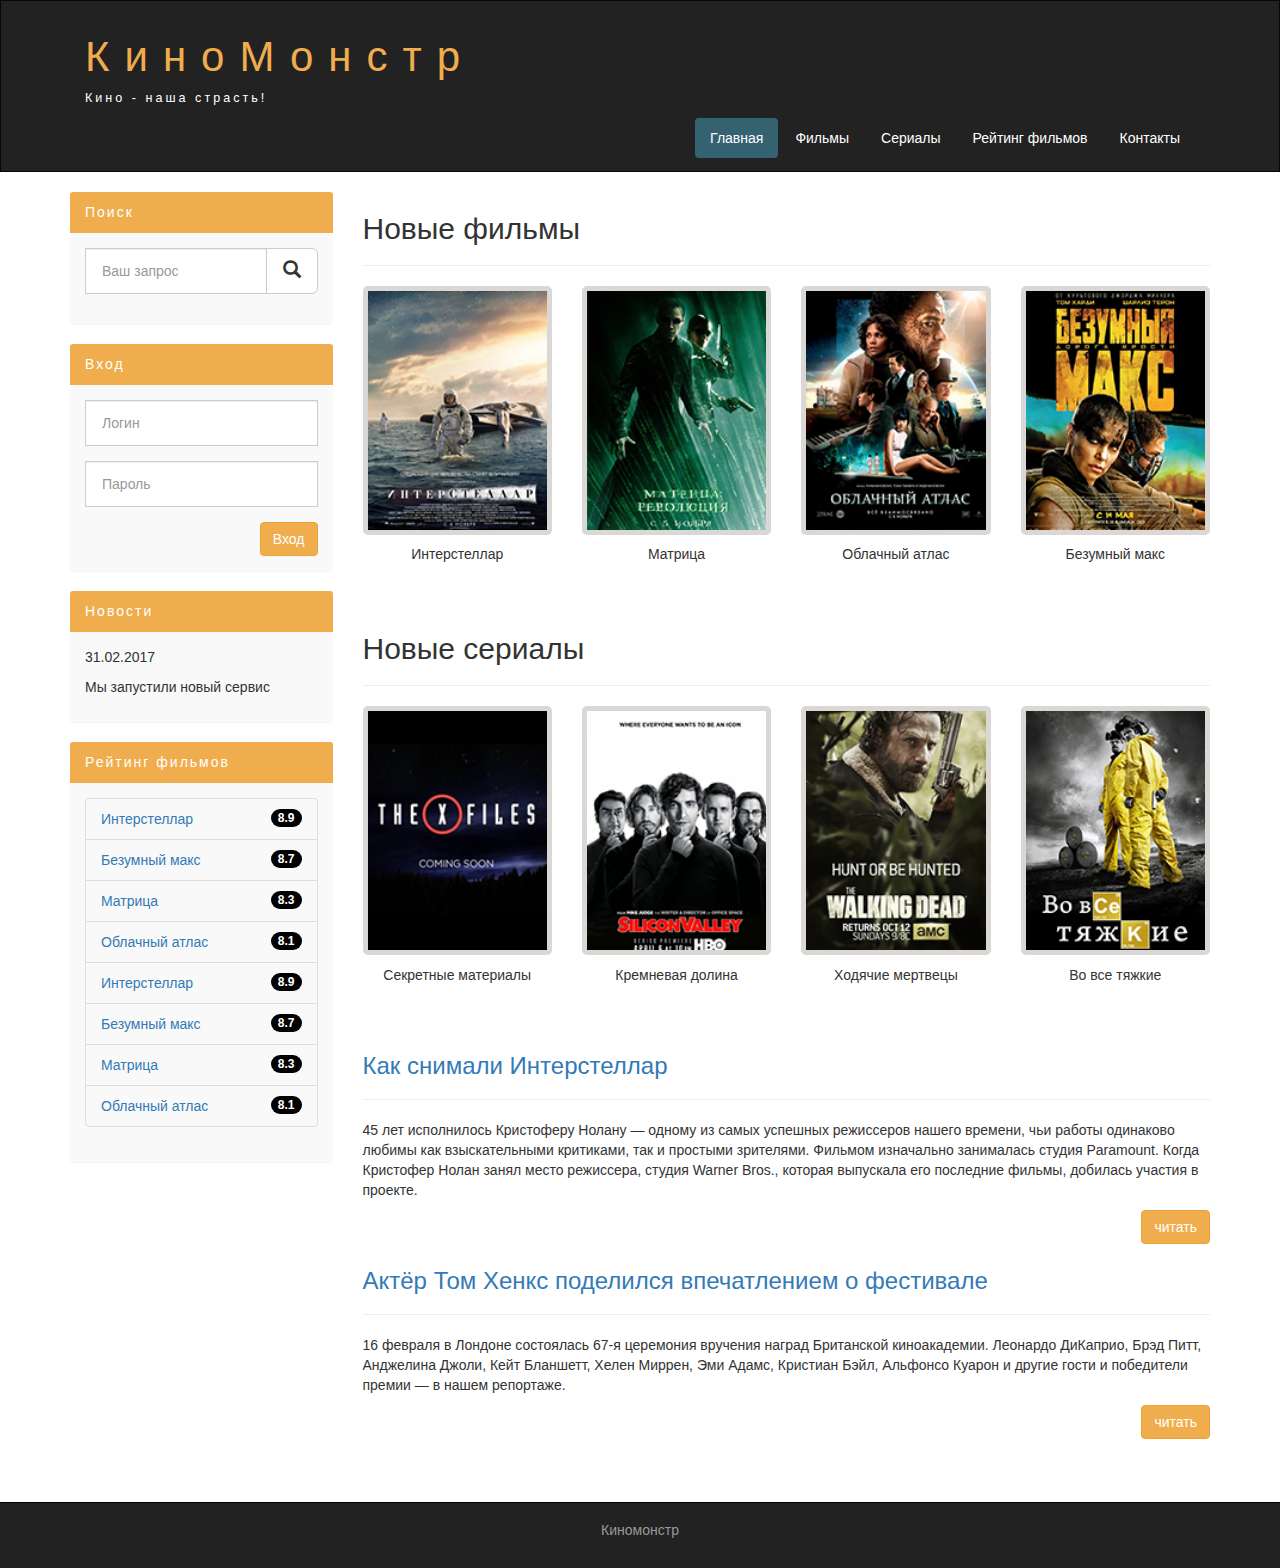
<file: index.html>
<!DOCTYPE html>
<html lang="ru">
  <head>
    <meta charset="utf-8">
    <meta http-equiv="X-UA-Compatible" content="IE=edge">
    <meta name="viewport" content="width=device-width, initial-scale=1">
    <!-- The above 3 meta tags *must* come first in the head; any other head content must come *after* these tags -->
    <title>Киномонстр Bootstrap</title>

    <!-- Bootstrap -->
    <link href="assets/css/bootstrap.min.css" rel="stylesheet">
    <link href="assets/css/style.css" rel="stylesheet">

    <!-- HTML5 shim and Respond.js for IE8 support of HTML5 elements and media queries -->
    <!-- WARNING: Respond.js doesn't work if you view the page via file:// -->
    <!--[if lt IE 9]>
      <script src="https://oss.maxcdn.com/html5shiv/3.7.3/html5shiv.min.js"></script>
      <script src="https://oss.maxcdn.com/respond/1.4.2/respond.min.js"></script>
    <![endif]-->
  </head>
  <body>
    <div class="container-fluid">
      <div class="row">

         <nav role="navigation" class="navbar navbar-inverse"> 

         <div class="container">
            
            <div class="navbar-header header">

               <div class="container">
                <div class="row">
                  <div class="col-lg-12">
                    <h1><a href="#">КиноМонстр</a></h1>
                    <p>Кино - наша страсть!</p>
                  </div>
                </div>
              </div>


              <button type="button" data-target="#navbarCollapse" data-toggle="collapse" class="navbar-toggle">
                
                <span class="sr-only">Toggle navigation</span>
                <span class="icon-bar"></span>
                <span class="icon-bar"></span>
                <span class="icon-bar"></span>

              </button>

            </div>

            <div id="navbarCollapse" class="collapse navbar-collapse navbar-right">

              <ul class="nav nav-pills">
                <li class="active"><a href="index.html">Главная</a></li>
                <li><a href="films.html">Фильмы</a></li>
                <li><a href="#">Сериалы</a></li>
                <li><a href="rating.html">Рейтинг фильмов</a></li>
                <li><a href="contact.html">Контакты</a></li>
              </ul>

            </div>

          </div>

        </nav>

      </div>
    </div>

    <div class="wrapper">
    	
    	<div class="container">
    		
    		<div class="row">
    			
    		<div class="col-lg-9 col-lg-push-3">

    			<form role="search" class="visible-xs">
    				<div class="form-group">
	    				<div class="input-group">
	    					<input type="search" class="form-control input-lg" placeholder="Ваш запрос">
	    					<div class="input-group-btn">
	    						<button class="btn btn-default btn-lg" type="submit"><i class="glyphicon glyphicon-search"></i></button>
	    					</div>
	    				</div>
    				</div>
    			</form>

    			<h2>Новые фильмы</h2>
    			<hr>
    			<div class="row">

    				<div class="films_block col-lg-3 col-md-3 col-sm-3 col-xs-6">
    					<img src="assets/img/inter.png" alt="интерстеллар">
    					<div class="film_label">Интерстеллар</div>
    				</div>

    				<div class="films_block col-lg-3 col-md-3 col-sm-3 col-xs-6">
    					<img src="assets/img/matrix.png" alt="матрица">
    					<div class="film_label">Матрица</div>
    				</div>

    				<div class="films_block col-lg-3 col-md-3 col-sm-3 col-xs-6">
    					<img src="assets/img/cloud.png" alt="облачный атлас">
    					<div class="film_label">Облачный атлас</div>
    				</div>

    				<div class="films_block col-lg-3 col-md-3 col-sm-3 col-xs-6">
    					<img src="assets/img/max.png" alt="безумный макс">
    					<div class="film_label">Безумный макс</div>
    				</div>

    			</div>

    			<div class="margin-8"></div>

    			<h2>Новые сериалы</h2>
    			<hr>
    			<div class="row">

    				<div class="films_block col-lg-3 col-md-3 col-sm-3 col-xs-6">
    					<img src="assets/img/xfiles.png" alt="секретные материалы">
    					<div class="film_label">Секретные материалы</div>
    				</div>

    				<div class="films_block col-lg-3 col-md-3 col-sm-3 col-xs-6">
    					<img src="assets/img/silicon.png" alt="кремневая долина">
    					<div class="film_label">Кремневая долина</div>
    				</div>

    				<div class="films_block col-lg-3 col-md-3 col-sm-3 col-xs-6">
    					<img src="assets/img/dead.png" alt="ходячие мертвецы">
    					<div class="film_label">Ходячие мертвецы</div>
    				</div>

    				<div class="films_block col-lg-3 col-md-3 col-sm-3 col-xs-6">
    					<img src="assets/img/breakingbad.png" alt="во все тяжкие">
    					<div class="film_label">Во все тяжкие</div>
    				</div>

    			</div>

    			<div class="margin-8"></div>

    			<a href="#"><h3>Как снимали Интерстеллар</h3></a>
    			<hr>
    			<p>
    				45 лет исполнилось Кристоферу Нолану — одному из самых успешных режиссеров нашего времени, чьи работы одинаково любимы как взыскательными критиками, так и простыми зрителями. Фильмом изначально занималась студия Paramount. Когда Кристофер Нолан занял место режиссера, студия Warner Bros., которая выпускала его последние фильмы, добилась участия в проекте.
    			</p>
    			<a href="#" class="btn btn-warning pull-right">читать</a>

    			<div class="margin-8"></div>

    			<a href="#"><h3>Актёр Том Хенкс поделился впечатлением о фестивале</h3></a>
    			<hr>
    			<p>
    				16 февраля в Лондоне состоялась 67-я церемония вручения наград Британской киноакадемии. Леонардо ДиКаприо, Брэд Питт, Анджелина Джоли, Кейт Бланшетт, Хелен Миррен, Эми Адамс, Кристиан Бэйл, Альфонсо Куарон и другие гости и победители премии — в нашем репортаже.
    			</p>
    			<a href="#" class="btn btn-warning pull-right">читать</a>

    		</div>

    		<div class="col-lg-3 col-lg-pull-9">

    				<div class="panel panel-info hidden-xs">
    					<div class="panel-heading"><div class="sidebar-heading">Поиск</div></div>
    					<div class="panel-body">
    						<form role="search">
			    				<div class="form-group">
				    				<div class="input-group">
				    					<input type="search" class="form-control input-lg" placeholder="Ваш запрос">
				    					<div class="input-group-btn">
				    						<button class="btn btn-default btn-lg" type="submit"><i class="glyphicon glyphicon-search"></i></button>
				    					</div>
				    				</div>
			    				</div>
			    			</form>
    					</div>
    				</div>

    				<div class="panel panel-info">
    					<div class="panel-heading"><div class="sidebar-heading">Вход</div></div>
    					<div class="panel-body">
    						<form role="form">
    							<div class="form-group">
    								<input type="text" class="form-control input-lg" placeholder="Логин">
    							</div>
    							<div class="form-group">
    								<input type="password" class="form-control input-lg" placeholder="Пароль">
    							</div>
    							<button type="submit" class="btn btn-warning pull-right">Вход</button>
    						</form>
    					</div>
    				</div> 	

    				<div class="panel panel-info">
    					<div class="panel-heading"><div class="sidebar-heading">Новости</div></div>
    					<div class="panel-body">
    						<p>31.02.2017</p>
    						<p>Мы запустили новый сервис</p>
    					</div>
    				</div>

    				<div class="panel panel-info">
    					<div class="panel-heading"><div class="sidebar-heading">Рейтинг фильмов</div></div>
    					<div class="panel-body">
    						<ul class="list-group">

    							<li class="list-group-item list-group-warning">
                                    <span class="badge">8.9</span>
                                    <a href="show.html">Интерстеллар</a>
                                </li>

    							<li class="list-group-item list-group-warning">
    								<span class="badge">8.7</span>
    								<a href="#">Безумный макс</a>
    							</li>

    							<li class="list-group-item list-group-warning">
    								<span class="badge">8.3</span>
    								<a href="#">Матрица</a>
    							</li>

    							<li class="list-group-item list-group-warning">
    								<span class="badge">8.1</span>
    								<a href="#">Облачный атлас</a>
    							</li>

    							<li class="list-group-item list-group-warning">
    								<span class="badge">8.9</span>
    								<a href="#">Интерстеллар</a>
    							</li>

    							<li class="list-group-item list-group-warning">
    								<span class="badge">8.7</span>
    								<a href="#">Безумный макс</a>
    							</li>

    							<li class="list-group-item list-group-warning">
    								<span class="badge">8.3</span>
    								<a href="#">Матрица</a>
    							</li>

    							<li class="list-group-item list-group-warning">
    								<span class="badge">8.1</span>
    								<a href="#">Облачный атлас</a>
    							</li>
    							
    						</ul>
    					</div>
    				</div>			

    		</div>

    		</div>

    	</div>

    	<div class="clear"></div>

    </div>

    <footer>
    	
    	<div class="container">
    		<p class="text-center"> <a href="index.html">Киномонстр</a> </p>
    	</div>

    </footer>

    <!-- jQuery (necessary for Bootstrap's JavaScript plugins) -->
    <script src="https://ajax.googleapis.com/ajax/libs/jquery/1.12.4/jquery.min.js"></script>
    <!-- Include all compiled plugins (below), or include individual files as needed -->
    <script src="assets/js/bootstrap.min.js"></script>
  </body>
</html>
</file>
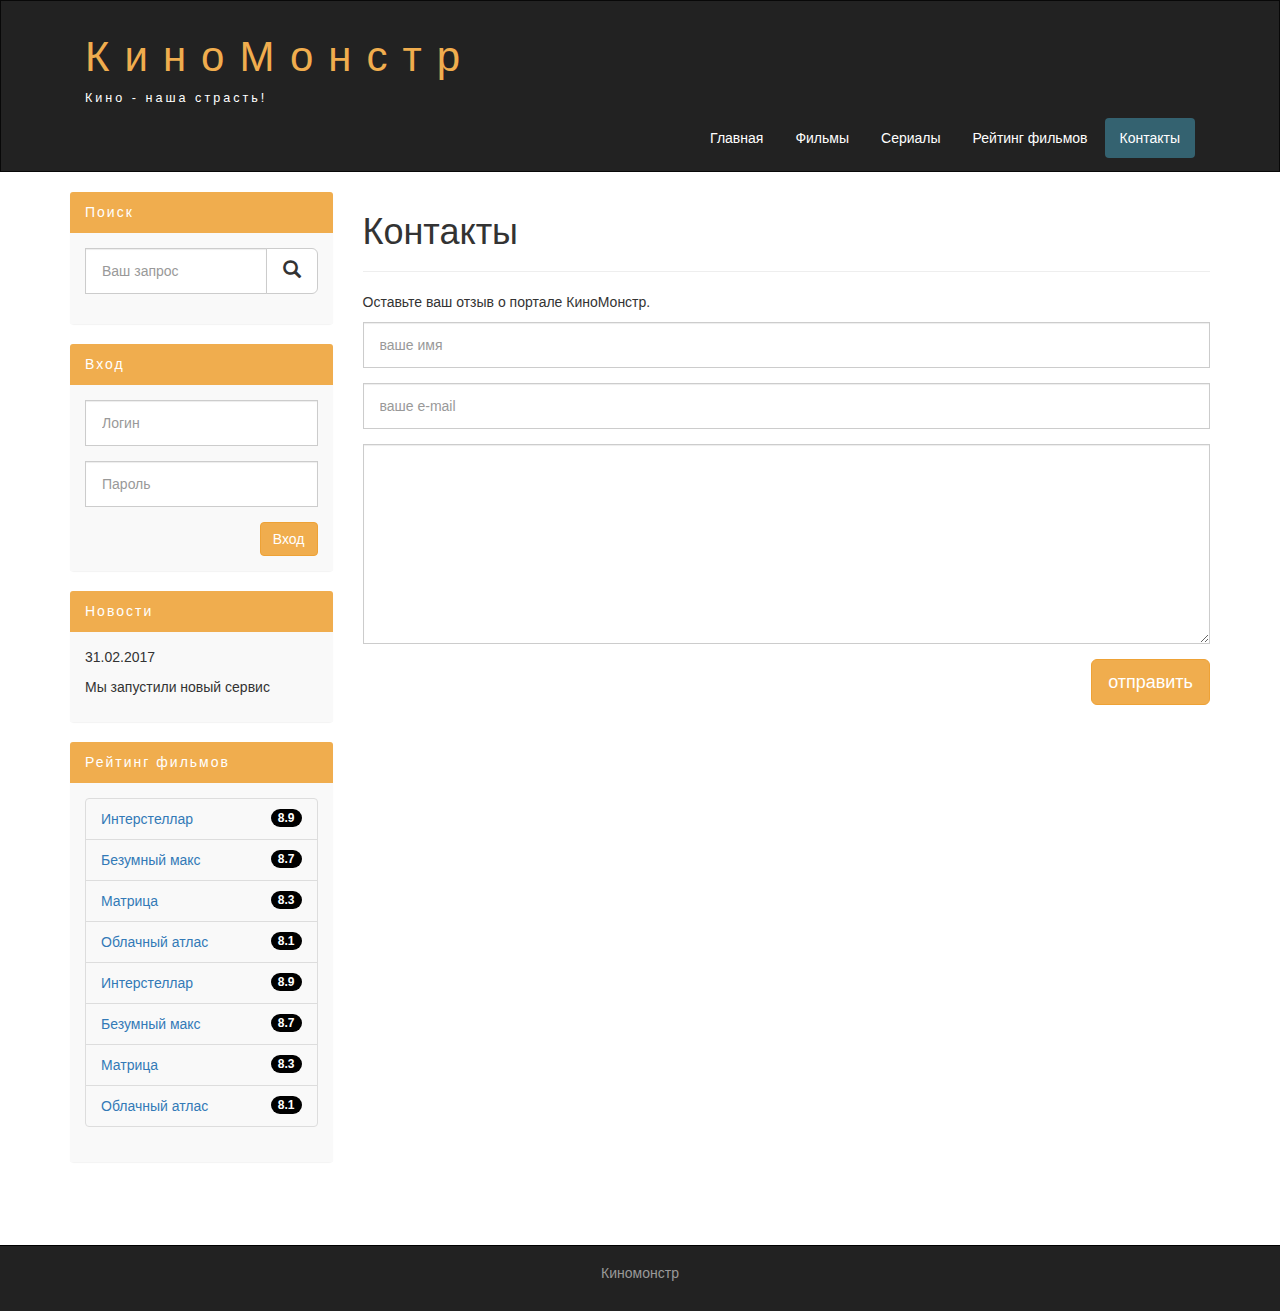
<file: contact.html>
<!DOCTYPE html>
<html lang="ru">
  <head>
    <meta charset="utf-8">
    <meta http-equiv="X-UA-Compatible" content="IE=edge">
    <meta name="viewport" content="width=device-width, initial-scale=1">
    <!-- The above 3 meta tags *must* come first in the head; any other head content must come *after* these tags -->
    <title>Контакты</title>

    <!-- Bootstrap -->
    <link href="assets/css/bootstrap.min.css" rel="stylesheet">
    <link href="assets/css/style.css" rel="stylesheet">

    <!-- HTML5 shim and Respond.js for IE8 support of HTML5 elements and media queries -->
    <!-- WARNING: Respond.js doesn't work if you view the page via file:// -->
    <!--[if lt IE 9]>
      <script src="https://oss.maxcdn.com/html5shiv/3.7.3/html5shiv.min.js"></script>
      <script src="https://oss.maxcdn.com/respond/1.4.2/respond.min.js"></script>
    <![endif]-->
  </head>
  <body>
    <div class="container-fluid">
      <div class="row">

        <nav role="navigation" class="navbar navbar-inverse">

         <div class="container">
            
            <div class="navbar-header header">

               <div class="container">
                <div class="row">
                  <div class="col-lg-12">
                    <h1><a href="#">КиноМонстр</a></h1>
                    <p>Кино - наша страсть!</p>
                  </div>
                </div>
              </div>


              <button type="button" data-target="#navbarCollapse" data-toggle="collapse" class="navbar-toggle">
                
                <span class="sr-only">Toggle navigation</span>
                <span class="icon-bar"></span>
                <span class="icon-bar"></span>
                <span class="icon-bar"></span>

              </button>

            </div>

            <div id="navbarCollapse" class="collapse navbar-collapse navbar-right">

              <ul class="nav nav-pills">
                <li><a href="index.html">Главная</a></li>
                <li><a href="films.html">Фильмы</a></li>
                <li><a href="#">Сериалы</a></li>
                <li><a href="rating.html">Рейтинг фильмов</a></li>
                <li class="active"><a href="contact.html">Контакты</a></li>
              </ul>

            </div>

          </div>

        </nav>

      </div>
    </div>

    <div class="wrapper">
    	
    	<div class="container">
    		
    		<div class="row">
    			
    		<div class="col-lg-9 col-lg-push-3">

    			<form role="search" class="visible-xs">
    				<div class="form-group">
	    				<div class="input-group">
	    					<input type="search" class="form-control input-lg" placeholder="Ваш запрос">
	    					<div class="input-group-btn">
	    						<button class="btn btn-default btn-lg" type="submit"><i class="glyphicon glyphicon-search"></i></button>
	    					</div>
	    				</div>
    				</div>
    			</form>

                <h1>Контакты</h1>
                <hr>

                <p>Оставьте ваш отзыв о портале КиноМонстр.</p>

                <form>
                    <div class="form-group">
                        <input type="text" placeholder="ваше имя" class="form-control input-lg">
                    </div>
                    <div class="form-group">
                        <input type="text" placeholder="ваше e-mail" class="form-control input-lg">
                    </div>
                    <div class="form-group">
                        <textarea class="form-control"></textarea>
                    </div>
                    <button class="btn btn-lg btn-warning pull-right">отправить</button>
                </form>

                <div class="margin-8"></div>


    		</div>

    		<div class="col-lg-3 col-lg-pull-9">

    				<div class="panel panel-info hidden-xs">
    					<div class="panel-heading"><div class="sidebar-heading">Поиск</div></div>
    					<div class="panel-body">
    						<form role="search">
			    				<div class="form-group">
				    				<div class="input-group">
				    					<input type="search" class="form-control input-lg" placeholder="Ваш запрос">
				    					<div class="input-group-btn">
				    						<button class="btn btn-default btn-lg" type="submit"><i class="glyphicon glyphicon-search"></i></button>
				    					</div>
				    				</div>
			    				</div>
			    			</form>
    					</div>
    				</div>

    				<div class="panel panel-info">
    					<div class="panel-heading"><div class="sidebar-heading">Вход</div></div>
    					<div class="panel-body">
    						<form role="form">
    							<div class="form-group">
    								<input type="text" class="form-control input-lg" placeholder="Логин">
    							</div>
    							<div class="form-group">
    								<input type="password" class="form-control input-lg" placeholder="Пароль">
    							</div>
    							<button type="submit" class="btn btn-warning pull-right">Вход</button>
    						</form>
    					</div>
    				</div> 	

    				<div class="panel panel-info">
    					<div class="panel-heading"><div class="sidebar-heading">Новости</div></div>
    					<div class="panel-body">
    						<p>31.02.2017</p>
    						<p>Мы запустили новый сервис</p>
    					</div>
    				</div>

    				<div class="panel panel-info">
    					<div class="panel-heading"><div class="sidebar-heading">Рейтинг фильмов</div></div>
    					<div class="panel-body">
    						<ul class="list-group">

    							<li class="list-group-item list-group-warning">
                                    <span class="badge">8.9</span>
                                    <a href="show.html">Интерстеллар</a>
                                </li>

    							<li class="list-group-item list-group-warning">
    								<span class="badge">8.7</span>
    								<a href="#">Безумный макс</a>
    							</li>

    							<li class="list-group-item list-group-warning">
    								<span class="badge">8.3</span>
    								<a href="#">Матрица</a>
    							</li>

    							<li class="list-group-item list-group-warning">
    								<span class="badge">8.1</span>
    								<a href="#">Облачный атлас</a>
    							</li>

    							<li class="list-group-item list-group-warning">
    								<span class="badge">8.9</span>
    								<a href="#">Интерстеллар</a>
    							</li>

    							<li class="list-group-item list-group-warning">
    								<span class="badge">8.7</span>
    								<a href="#">Безумный макс</a>
    							</li>

    							<li class="list-group-item list-group-warning">
    								<span class="badge">8.3</span>
    								<a href="#">Матрица</a>
    							</li>

    							<li class="list-group-item list-group-warning">
    								<span class="badge">8.1</span>
    								<a href="#">Облачный атлас</a>
    							</li>
    							
    						</ul>
    					</div>
    				</div>			

    		</div>

    		</div>

    	</div>

    	<div class="clear"></div>

    </div>

    <footer>
    	
    	<div class="container">
    		<p class="text-center"> <a href="index.html">Киномонстр</a> </p>
    	</div>

    </footer>

    <!-- jQuery (necessary for Bootstrap's JavaScript plugins) -->
    <script src="https://ajax.googleapis.com/ajax/libs/jquery/1.12.4/jquery.min.js"></script>
    <!-- Include all compiled plugins (below), or include individual files as needed -->
    <script src="assets/js/bootstrap.min.js"></script>
  </body>
</html>
</file>
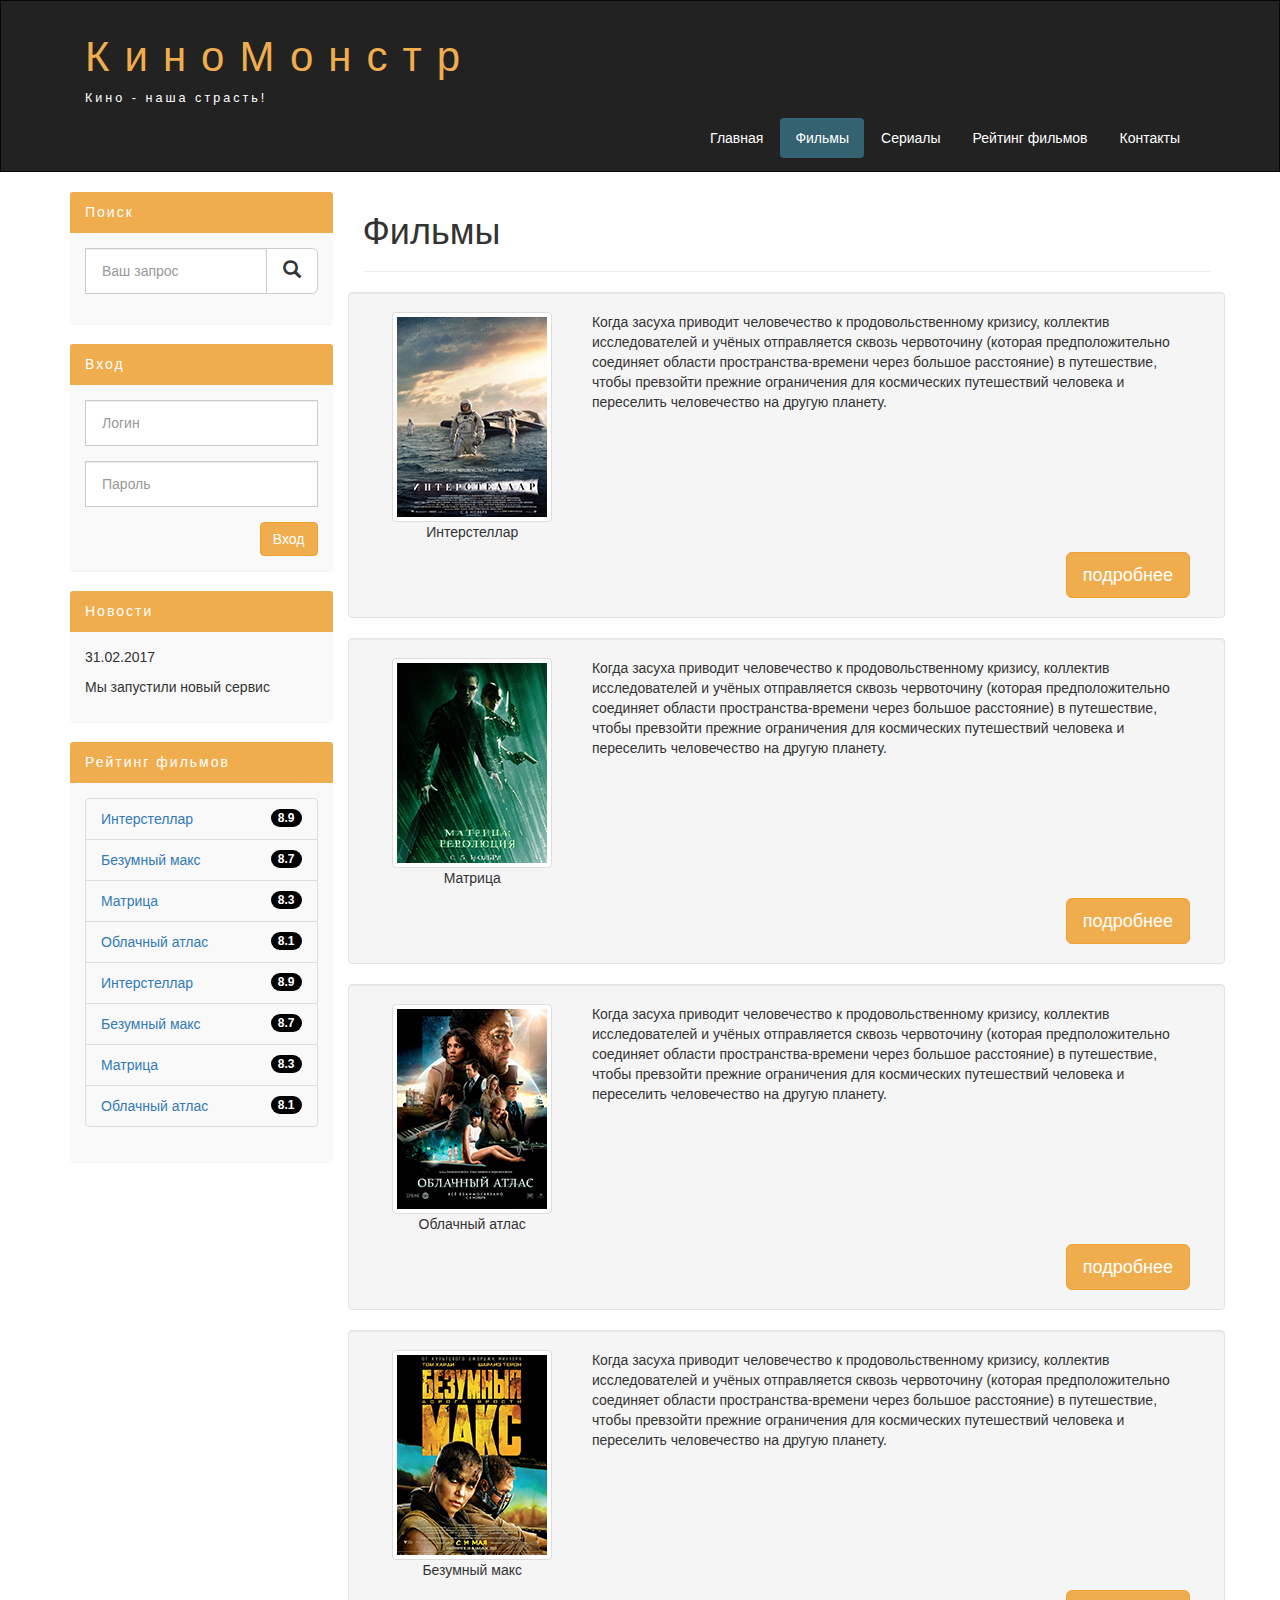
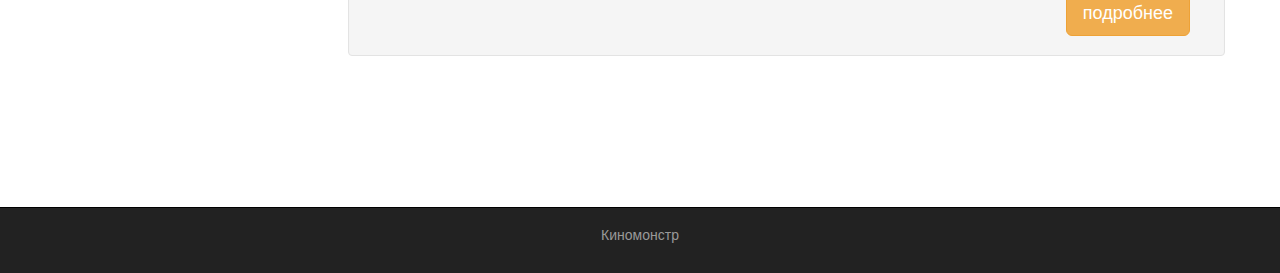
<file: films.html>
<!DOCTYPE html>
<html lang="ru">
  <head>
    <meta charset="utf-8">
    <meta http-equiv="X-UA-Compatible" content="IE=edge">
    <meta name="viewport" content="width=device-width, initial-scale=1">
    <!-- The above 3 meta tags *must* come first in the head; any other head content must come *after* these tags -->
    <title>Фильмы</title>

    <!-- Bootstrap -->
    <link href="assets/css/bootstrap.min.css" rel="stylesheet">
    <link href="assets/css/style.css" rel="stylesheet">

    <!-- HTML5 shim and Respond.js for IE8 support of HTML5 elements and media queries -->
    <!-- WARNING: Respond.js doesn't work if you view the page via file:// -->
    <!--[if lt IE 9]>
      <script src="https://oss.maxcdn.com/html5shiv/3.7.3/html5shiv.min.js"></script>
      <script src="https://oss.maxcdn.com/respond/1.4.2/respond.min.js"></script>
    <![endif]-->
  </head>
  <body>
    <div class="container-fluid">
      <div class="row">

        <nav role="navigation" class="navbar navbar-inverse">

         <div class="container">
            
            <div class="navbar-header header">

               <div class="container">
                <div class="row">
                  <div class="col-lg-12">
                    <h1><a href="#">КиноМонстр</a></h1>
                    <p>Кино - наша страсть!</p>
                  </div>
                </div>
              </div>


              <button type="button" data-target="#navbarCollapse" data-toggle="collapse" class="navbar-toggle">
                
                <span class="sr-only">Toggle navigation</span>
                <span class="icon-bar"></span>
                <span class="icon-bar"></span>
                <span class="icon-bar"></span>

              </button>

            </div>

            <div id="navbarCollapse" class="collapse navbar-collapse navbar-right">

              <ul class="nav nav-pills">
                <li><a href="index.html">Главная</a></li>
                <li class="active"><a href="films.html">Фильмы</a></li>
                <li><a href="#">Сериалы</a></li>
                <li><a href="rating.html">Рейтинг фильмов</a></li>
                <li><a href="contact.html">Контакты</a></li>
              </ul>

            </div>

          </div>

        </nav>

      </div>
    </div>

    <div class="wrapper">
    	
    	<div class="container">
    		
    		<div class="row">
    			
    		<div class="col-lg-9 col-lg-push-3">

    			<form role="search" class="visible-xs">
    				<div class="form-group">
	    				<div class="input-group">
	    					<input type="search" class="form-control input-lg" placeholder="Ваш запрос">
	    					<div class="input-group-btn">
	    						<button class="btn btn-default btn-lg" type="submit"><i class="glyphicon glyphicon-search"></i></button>
	    					</div>
	    				</div>
    				</div>
    			</form>

                <h1>Фильмы</h1>
                <hr>

<!--                  <div class="media well">
 <div class="media-left">
   <a href="#">
     <img class="media-object img-thumbnail" src="assets/img/cloud.png" alt="...">
   </a>
 </div>
 <div class="media-body">
   <h4 class="media-heading">Облачный атлас</h4>
   Когда засуха приводит человечество к продовольственному кризису, коллектив исследователей и учёных отправляется сквозь червоточину (которая предположительно соединяет области пространства-времени через большое расстояние) в путешествие, чтобы превзойти прежние ограничения для космических путешествий человека и переселить человечество на другую планету.
 </div>
 <div class="col-lg-12">
           <a href="#" class="btn btn-lg btn-warning pull-right">подробнее</a>
 </div>
                </div> -->

                <div class="row">
                    <div class="well clearfix">
                        <div class="col-lg-3 col-md-2  text-center">
                            <img class="img-thumbnail" src="assets/img/inter.png" alt="интерстеллар">
                            <p>Интерстеллар</p>
                        </div>

                        <div class="col-lg-9 col-md-10">
                            <p>
                                Когда засуха приводит человечество к продовольственному кризису, коллектив исследователей и учёных отправляется сквозь червоточину (которая предположительно соединяет области пространства-времени через большое расстояние) в путешествие, чтобы превзойти прежние ограничения для космических путешествий человека и переселить человечество на другую планету.
                            </p>
                        </div>

                        <div class="col-lg-12">
                            <a href="#" class="btn btn-lg btn-warning pull-right">подробнее</a>
                        </div>
                    </div>
                </div>

                <div class="row">
                    <div class="well clearfix">
                        <div class="col-lg-3 col-md-2  text-center">
                            <img class="img-thumbnail" src="assets/img/matrix.png" alt="матрица">
                            <p>Матрица</p>
                        </div>

                        <div class="col-lg-9 col-md-10">
                            <p>
                                Когда засуха приводит человечество к продовольственному кризису, коллектив исследователей и учёных отправляется сквозь червоточину (которая предположительно соединяет области пространства-времени через большое расстояние) в путешествие, чтобы превзойти прежние ограничения для космических путешествий человека и переселить человечество на другую планету.
                            </p>
                        </div>

                        <div class="col-lg-12">
                            <a href="#" class="btn btn-lg btn-warning pull-right">подробнее</a>
                        </div>
                    </div>
                </div>

                <div class="row">
                    <div class="well clearfix">
                        <div class="col-lg-3 col-md-2  text-center">
                            <img class="img-thumbnail" src="assets/img/cloud.png" alt="облачный атлас">
                            <p>Облачный атлас</p>
                        </div>

                        <div class="col-lg-9 col-md-10">
                            <p>
                                Когда засуха приводит человечество к продовольственному кризису, коллектив исследователей и учёных отправляется сквозь червоточину (которая предположительно соединяет области пространства-времени через большое расстояние) в путешествие, чтобы превзойти прежние ограничения для космических путешествий человека и переселить человечество на другую планету.
                            </p>
                        </div>

                        <div class="col-lg-12">
                            <a href="#" class="btn btn-lg btn-warning pull-right">подробнее</a>
                        </div>
                    </div>
                </div>

                <div class="row">
                    <div class="well clearfix">
                        <div class="col-lg-3 col-md-2  text-center">
                            <img class="img-thumbnail" src="assets/img/max.png" alt="безумный макс">
                            <p>Безумный макс</p>
                        </div>

                        <div class="col-lg-9 col-md-10">
                            <p>
                                Когда засуха приводит человечество к продовольственному кризису, коллектив исследователей и учёных отправляется сквозь червоточину (которая предположительно соединяет области пространства-времени через большое расстояние) в путешествие, чтобы превзойти прежние ограничения для космических путешествий человека и переселить человечество на другую планету.
                            </p>
                        </div>

                        <div class="col-lg-12">
                            <a href="#" class="btn btn-lg btn-warning pull-right">подробнее</a>
                        </div>
                    </div>
                </div>

                <div class="margin-8"></div>


    		</div>

    		<div class="col-lg-3 col-lg-pull-9">

    				<div class="panel panel-info hidden-xs">
    					<div class="panel-heading"><div class="sidebar-heading">Поиск</div></div>
    					<div class="panel-body">
    						<form role="search">
			    				<div class="form-group">
				    				<div class="input-group">
				    					<input type="search" class="form-control input-lg" placeholder="Ваш запрос">
				    					<div class="input-group-btn">
				    						<button class="btn btn-default btn-lg" type="submit"><i class="glyphicon glyphicon-search"></i></button>
				    					</div>
				    				</div>
			    				</div>
			    			</form>
    					</div>
    				</div>

    				<div class="panel panel-info">
    					<div class="panel-heading"><div class="sidebar-heading">Вход</div></div>
    					<div class="panel-body">
    						<form role="form">
    							<div class="form-group">
    								<input type="text" class="form-control input-lg" placeholder="Логин">
    							</div>
    							<div class="form-group">
    								<input type="password" class="form-control input-lg" placeholder="Пароль">
    							</div>
    							<button type="submit" class="btn btn-warning pull-right">Вход</button>
    						</form>
    					</div>
    				</div> 	

    				<div class="panel panel-info">
    					<div class="panel-heading"><div class="sidebar-heading">Новости</div></div>
    					<div class="panel-body">
    						<p>31.02.2017</p>
    						<p>Мы запустили новый сервис</p>
    					</div>
    				</div>

    				<div class="panel panel-info">
    					<div class="panel-heading"><div class="sidebar-heading">Рейтинг фильмов</div></div>
    					<div class="panel-body">
    						<ul class="list-group">

    							<li class="list-group-item list-group-warning">
                                    <span class="badge">8.9</span>
                                    <a href="show.html">Интерстеллар</a>
                                </li>

    							<li class="list-group-item list-group-warning">
    								<span class="badge">8.7</span>
    								<a href="#">Безумный макс</a>
    							</li>

    							<li class="list-group-item list-group-warning">
    								<span class="badge">8.3</span>
    								<a href="#">Матрица</a>
    							</li>

    							<li class="list-group-item list-group-warning">
    								<span class="badge">8.1</span>
    								<a href="#">Облачный атлас</a>
    							</li>

    							<li class="list-group-item list-group-warning">
    								<span class="badge">8.9</span>
    								<a href="#">Интерстеллар</a>
    							</li>

    							<li class="list-group-item list-group-warning">
    								<span class="badge">8.7</span>
    								<a href="#">Безумный макс</a>
    							</li>

    							<li class="list-group-item list-group-warning">
    								<span class="badge">8.3</span>
    								<a href="#">Матрица</a>
    							</li>

    							<li class="list-group-item list-group-warning">
    								<span class="badge">8.1</span>
    								<a href="#">Облачный атлас</a>
    							</li>
    							
    						</ul>
    					</div>
    				</div>			

    		</div>

    		</div>

    	</div>

    	<div class="clear"></div>

    </div>

    <footer>
    	
    	<div class="container">
    		<p class="text-center"> <a href="index.html">Киномонстр</a> </p>
    	</div>

    </footer>

    <!-- jQuery (necessary for Bootstrap's JavaScript plugins) -->
    <script src="https://ajax.googleapis.com/ajax/libs/jquery/1.12.4/jquery.min.js"></script>
    <!-- Include all compiled plugins (below), or include individual files as needed -->
    <script src="assets/js/bootstrap.min.js"></script>
  </body>
</html>
</file>
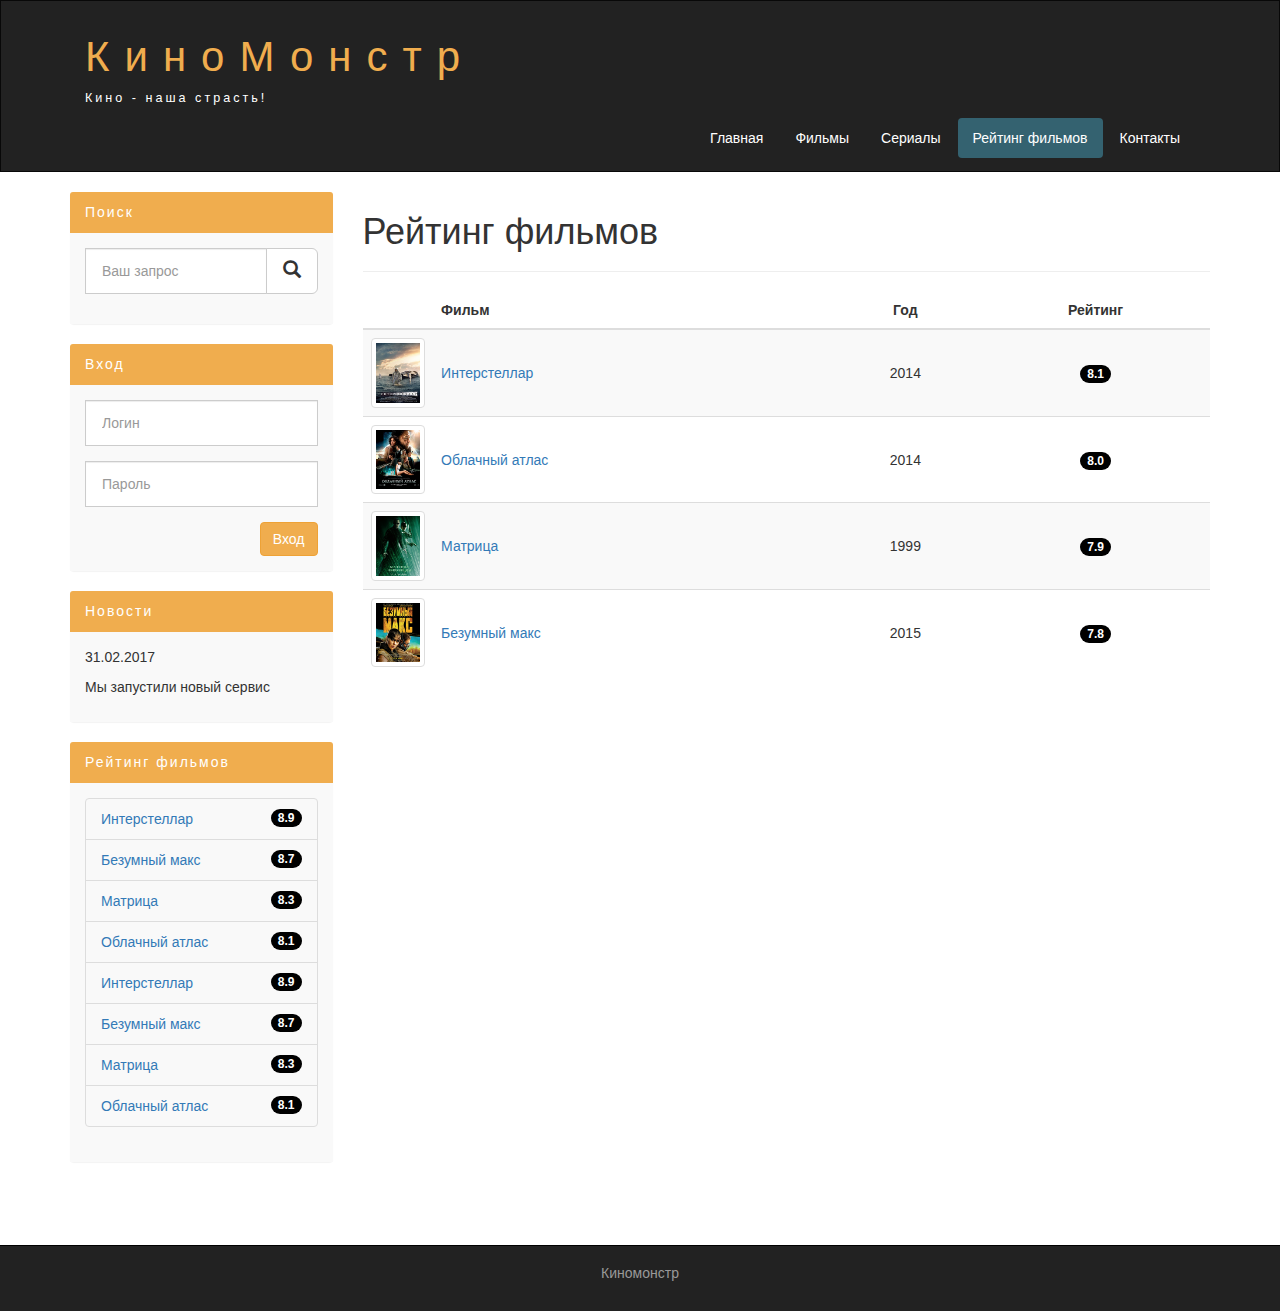
<file: rating.html>
<!DOCTYPE html>
<html lang="ru">
  <head>
    <meta charset="utf-8">
    <meta http-equiv="X-UA-Compatible" content="IE=edge">
    <meta name="viewport" content="width=device-width, initial-scale=1">
    <!-- The above 3 meta tags *must* come first in the head; any other head content must come *after* these tags -->
    <title>Рейтинг фильмов</title>

    <!-- Bootstrap -->
    <link href="assets/css/bootstrap.min.css" rel="stylesheet">
    <link href="assets/css/style.css" rel="stylesheet">

    <!-- HTML5 shim and Respond.js for IE8 support of HTML5 elements and media queries -->
    <!-- WARNING: Respond.js doesn't work if you view the page via file:// -->
    <!--[if lt IE 9]>
      <script src="https://oss.maxcdn.com/html5shiv/3.7.3/html5shiv.min.js"></script>
      <script src="https://oss.maxcdn.com/respond/1.4.2/respond.min.js"></script>
    <![endif]-->
  </head>
  <body>
    <div class="container-fluid">
      <div class="row">

        <nav role="navigation" class="navbar navbar-inverse">

         <div class="container">
            
            <div class="navbar-header header">

               <div class="container">
                <div class="row">
                  <div class="col-lg-12">
                    <h1><a href="#">КиноМонстр</a></h1>
                    <p>Кино - наша страсть!</p>
                  </div>
                </div>
              </div>


              <button type="button" data-target="#navbarCollapse" data-toggle="collapse" class="navbar-toggle">
                
                <span class="sr-only">Toggle navigation</span>
                <span class="icon-bar"></span>
                <span class="icon-bar"></span>
                <span class="icon-bar"></span>

              </button>

            </div>

            <div id="navbarCollapse" class="collapse navbar-collapse navbar-right">

              <ul class="nav nav-pills">
                <li><a href="index.html">Главная</a></li>
                <li><a href="films.html">Фильмы</a></li>
                <li><a href="#">Сериалы</a></li>
                <li class="active"><a href="rating.html">Рейтинг фильмов</a></li>
                <li><a href="contact.html">Контакты</a></li>
              </ul>

            </div>

          </div>

        </nav>

      </div>
    </div>

    <div class="wrapper">
    	
    	<div class="container">
    		
    		<div class="row">
    			
    		<div class="col-lg-9 col-lg-push-3">

    			<form role="search" class="visible-xs">
    				<div class="form-group">
	    				<div class="input-group">
	    					<input type="search" class="form-control input-lg" placeholder="Ваш запрос">
	    					<div class="input-group-btn">
	    						<button class="btn btn-default btn-lg" type="submit"><i class="glyphicon glyphicon-search"></i></button>
	    					</div>
	    				</div>
    				</div>
    			</form>

                <h1>Рейтинг фильмов</h1>
                <hr>

                <table class="table table-striped">
                    <thead>
                        <tr>
                            <th></th>
                            <th>Фильм</th>
                            <th class="text-center">Год</th>
                            <th class="text-center">Рейтинг</th>
                        </tr>
                    </thead>
                    <tbody>
                        <tr>
                            <td class="col-lg-1 col-md-1 col-xs-2">
                                <img class="img-responsive img-thumbnail" src="assets/img/inter.png" alt="интерстеллар">
                            </td>
                            <td class="vert-align"><a href="show.html">Интерстеллар</a></td>
                            <td class="text-center vert-align">2014</td>
                            <td class="text-center vert-align"><span class="badge">8.1</span></td>
                        </tr>

                        <tr>
                            <td class="col-lg-1 col-md-1 col-xs-2">
                                <img class="img-responsive img-thumbnail" src="assets/img/cloud.png" alt="облачный атлас">
                            </td>
                            <td class="vert-align"><a href="#">Облачный атлас</a></td>
                            <td class="text-center vert-align">2014</td>
                            <td class="text-center vert-align"><span class="badge">8.0</span></td>
                        </tr>

                        <tr>
                            <td class="col-lg-1 col-md-1 col-xs-2">
                                <img class="img-responsive img-thumbnail" src="assets/img/matrix.png" alt="матрица">
                            </td>
                            <td class="vert-align"><a href="#">Матрица</a></td>
                            <td class="text-center vert-align">1999</td>
                            <td class="text-center vert-align"><span class="badge">7.9</span></td>
                        </tr>

                        <tr>
                            <td class="col-lg-1 col-md-1 col-xs-2">
                                <img class="img-responsive img-thumbnail" src="assets/img/max.png" alt="безумный макс">
                            </td>
                            <td class="vert-align"><a href="#">Безумный макс</a></td>
                            <td class="text-center vert-align">2015</td>
                            <td class="text-center vert-align"><span class="badge">7.8</span></td>
                        </tr>
                    </tbody>
                </table>

                <div class="margin-8"></div>


    		</div>

    		<div class="col-lg-3 col-lg-pull-9">

    				<div class="panel panel-info hidden-xs">
    					<div class="panel-heading"><div class="sidebar-heading">Поиск</div></div>
    					<div class="panel-body">
    						<form role="search">
			    				<div class="form-group">
				    				<div class="input-group">
				    					<input type="search" class="form-control input-lg" placeholder="Ваш запрос">
				    					<div class="input-group-btn">
				    						<button class="btn btn-default btn-lg" type="submit"><i class="glyphicon glyphicon-search"></i></button>
				    					</div>
				    				</div>
			    				</div>
			    			</form>
    					</div>
    				</div>

    				<div class="panel panel-info">
    					<div class="panel-heading"><div class="sidebar-heading">Вход</div></div>
    					<div class="panel-body">
    						<form role="form">
    							<div class="form-group">
    								<input type="text" class="form-control input-lg" placeholder="Логин">
    							</div>
    							<div class="form-group">
    								<input type="password" class="form-control input-lg" placeholder="Пароль">
    							</div>
    							<button type="submit" class="btn btn-warning pull-right">Вход</button>
    						</form>
    					</div>
    				</div> 	

    				<div class="panel panel-info">
    					<div class="panel-heading"><div class="sidebar-heading">Новости</div></div>
    					<div class="panel-body">
    						<p>31.02.2017</p>
    						<p>Мы запустили новый сервис</p>
    					</div>
    				</div>

    				<div class="panel panel-info">
    					<div class="panel-heading"><div class="sidebar-heading">Рейтинг фильмов</div></div>
    					<div class="panel-body">
    						<ul class="list-group">

    							<li class="list-group-item list-group-warning">
    								<span class="badge">8.9</span>
    								<a href="show.html">Интерстеллар</a>
    							</li>

    							<li class="list-group-item list-group-warning">
    								<span class="badge">8.7</span>
    								<a href="#">Безумный макс</a>
    							</li>

    							<li class="list-group-item list-group-warning">
    								<span class="badge">8.3</span>
    								<a href="#">Матрица</a>
    							</li>

    							<li class="list-group-item list-group-warning">
    								<span class="badge">8.1</span>
    								<a href="#">Облачный атлас</a>
    							</li>

    							<li class="list-group-item list-group-warning">
    								<span class="badge">8.9</span>
    								<a href="#">Интерстеллар</a>
    							</li>

    							<li class="list-group-item list-group-warning">
    								<span class="badge">8.7</span>
    								<a href="#">Безумный макс</a>
    							</li>

    							<li class="list-group-item list-group-warning">
    								<span class="badge">8.3</span>
    								<a href="#">Матрица</a>
    							</li>

    							<li class="list-group-item list-group-warning">
    								<span class="badge">8.1</span>
    								<a href="#">Облачный атлас</a>
    							</li>
    							
    						</ul>
    					</div>
    				</div>			

    		</div>

    		</div>

    	</div>

    	<div class="clear"></div>

    </div>

    <footer>
    	
    	<div class="container">
    		<p class="text-center"> <a href="index.html">Киномонстр</a> </p>
    	</div>

    </footer>

    <!-- jQuery (necessary for Bootstrap's JavaScript plugins) -->
    <script src="https://ajax.googleapis.com/ajax/libs/jquery/1.12.4/jquery.min.js"></script>
    <!-- Include all compiled plugins (below), or include individual files as needed -->
    <script src="assets/js/bootstrap.min.js"></script>
  </body>
</html>
</file>
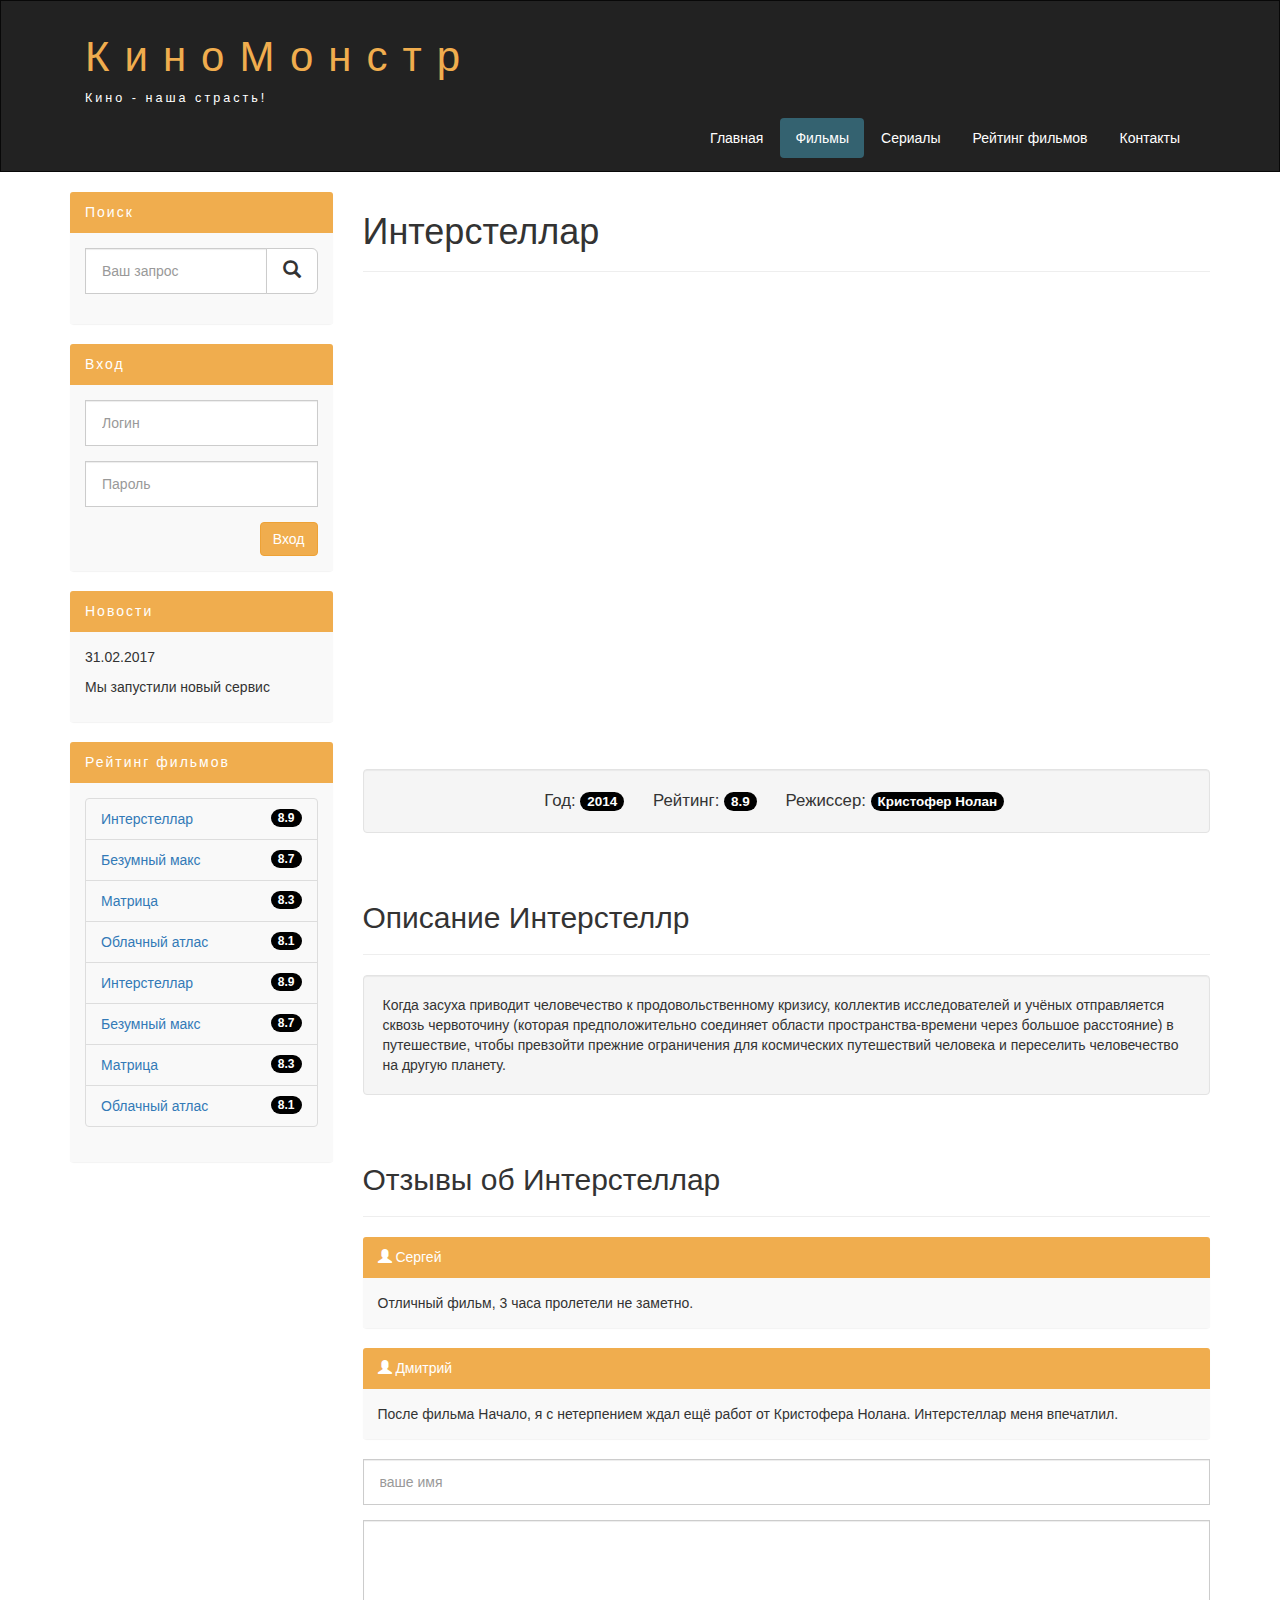
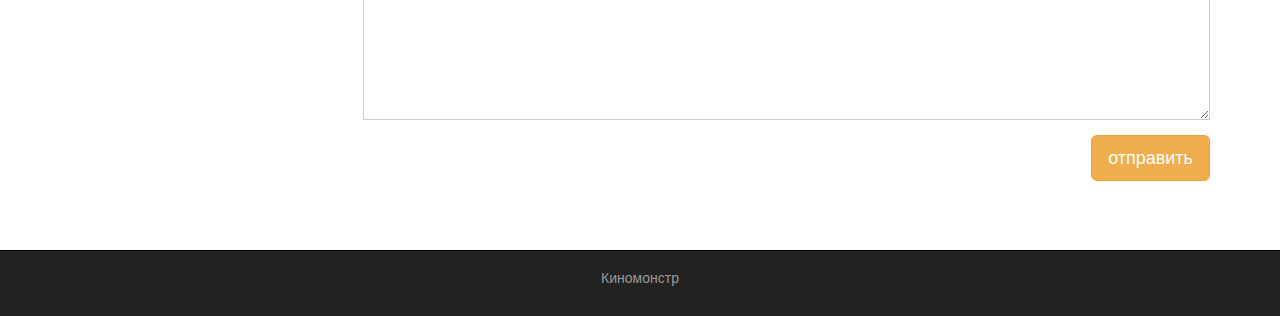
<file: show.html>
<!DOCTYPE html>
<html lang="ru">
  <head>
    <meta charset="utf-8">
    <meta http-equiv="X-UA-Compatible" content="IE=edge">
    <meta name="viewport" content="width=device-width, initial-scale=1">
    <!-- The above 3 meta tags *must* come first in the head; any other head content must come *after* these tags -->
    <title>Интерстеллар</title>

    <!-- Bootstrap -->
    <link href="assets/css/bootstrap.min.css" rel="stylesheet">
    <link href="assets/css/style.css" rel="stylesheet">

    <!-- HTML5 shim and Respond.js for IE8 support of HTML5 elements and media queries -->
    <!-- WARNING: Respond.js doesn't work if you view the page via file:// -->
    <!--[if lt IE 9]>
      <script src="https://oss.maxcdn.com/html5shiv/3.7.3/html5shiv.min.js"></script>
      <script src="https://oss.maxcdn.com/respond/1.4.2/respond.min.js"></script>
    <![endif]-->
  </head>
  <body>
    <div class="container-fluid">
      <div class="row">

        <nav role="navigation" class="navbar navbar-inverse">

         <div class="container">
            
            <div class="navbar-header header">

               <div class="container">
                <div class="row">
                  <div class="col-lg-12">
                    <h1><a href="#">КиноМонстр</a></h1>
                    <p>Кино - наша страсть!</p>
                  </div>
                </div>
              </div>


              <button type="button" data-target="#navbarCollapse" data-toggle="collapse" class="navbar-toggle">
                
                <span class="sr-only">Toggle navigation</span>
                <span class="icon-bar"></span>
                <span class="icon-bar"></span>
                <span class="icon-bar"></span>

              </button>

            </div>

            <div id="navbarCollapse" class="collapse navbar-collapse navbar-right">

              <ul class="nav nav-pills">
                <li><a href="index.html">Главная</a></li>
                <li class="active"><a href="films.html">Фильмы</a></li>
                <li><a href="#">Сериалы</a></li>
                <li ><a href="rating.html">Рейтинг фильмов</a></li>
                <li><a href="contact.html">Контакты</a></li>
              </ul>

            </div>

          </div>

        </nav>

      </div>
    </div>

    <div class="wrapper">
    	
    	<div class="container">
    		
    		<div class="row">
    			
    		<div class="col-lg-9 col-lg-push-3">

    			<form role="search" class="visible-xs">
    				<div class="form-group">
	    				<div class="input-group">
	    					<input type="search" class="form-control input-lg" placeholder="Ваш запрос">
	    					<div class="input-group-btn">
	    						<button class="btn btn-default btn-lg" type="submit"><i class="glyphicon glyphicon-search"></i></button>
	    					</div>
	    				</div>
    				</div>
    			</form>

                <h1>Интерстеллар</h1>
                <hr>

                <div class="embed-responsive embed-responsive-16by9">
                  <iframe class="embed-responsive-item" src="https://www.youtube.com/embed/R5KHoE_8dgo" allowfullscreen></iframe>
                </div>
                <div class="well info-block text-center">
                    Год: <span class="badge">2014</span>
                    Рейтинг: <span class="badge">8.9</span>
                    Режиссер: <span class="badge">Кристофер Нолан</span>
                </div>

                <div class="margin-8"></div>

                <h2>Описание Интерстеллр</h2>
                <hr>

                <div class="well">
                    Когда засуха приводит человечество к продовольственному кризису, коллектив исследователей и учёных отправляется сквозь червоточину (которая предположительно соединяет области пространства-времени через большое расстояние) в путешествие, чтобы превзойти прежние ограничения для космических путешествий человека и переселить человечество на другую планету.
                </div>

                <div class="margin-8"></div>

                <h2>Отзывы об Интерстеллар</h2>
                <hr>

                <div class="panel panel-info">
                  <div class="panel-heading"> <i class="glyphicon glyphicon-user"></i> <span>Сергей</span></div>
                  <div class="panel-body">
                    Отличный фильм, 3 часа пролетели не заметно.
                  </div>
                </div>

                <div class="panel panel-info">
                  <div class="panel-heading"> <i class="glyphicon glyphicon-user"></i> <span>Дмитрий</span></div>
                  <div class="panel-body">
                    После фильма Начало, я с нетерпением ждал ещё работ от Кристофера Нолана. Интерстеллар меня впечатлил.
                  </div>
                </div>

                <form>
                    <div class="form-group">
                        <input type="text" placeholder="ваше имя" class="form-control input-lg">
                    </div>
                    <div class="form-group">
                        <textarea class="form-control"></textarea>
                    </div>
                    <button class="btn btn-lg btn-warning pull-right">отправить</button>
                </form>

                <div class="margin-8"></div>


    		</div>

    		<div class="col-lg-3 col-lg-pull-9">

    				<div class="panel panel-info hidden-xs">
    					<div class="panel-heading"><div class="sidebar-heading">Поиск</div></div>
    					<div class="panel-body">
    						<form role="search">
			    				<div class="form-group">
				    				<div class="input-group">
				    					<input type="search" class="form-control input-lg" placeholder="Ваш запрос">
				    					<div class="input-group-btn">
				    						<button class="btn btn-default btn-lg" type="submit"><i class="glyphicon glyphicon-search"></i></button>
				    					</div>
				    				</div>
			    				</div>
			    			</form>
    					</div>
    				</div>

    				<div class="panel panel-info">
    					<div class="panel-heading"><div class="sidebar-heading">Вход</div></div>
    					<div class="panel-body">
    						<form role="form">
    							<div class="form-group">
    								<input type="text" class="form-control input-lg" placeholder="Логин">
    							</div>
    							<div class="form-group">
    								<input type="password" class="form-control input-lg" placeholder="Пароль">
    							</div>
    							<button type="submit" class="btn btn-warning pull-right">Вход</button>
    						</form>
    					</div>
    				</div> 	

    				<div class="panel panel-info">
    					<div class="panel-heading"><div class="sidebar-heading">Новости</div></div>
    					<div class="panel-body">
    						<p>31.02.2017</p>
    						<p>Мы запустили новый сервис</p>
    					</div>
    				</div>

    				<div class="panel panel-info">
    					<div class="panel-heading"><div class="sidebar-heading">Рейтинг фильмов</div></div>
    					<div class="panel-body">
    						<ul class="list-group">

    							<li class="list-group-item list-group-warning">
                                    <span class="badge">8.9</span>
                                    <a href="show.html">Интерстеллар</a>
                                </li>

    							<li class="list-group-item list-group-warning">
    								<span class="badge">8.7</span>
    								<a href="#">Безумный макс</a>
    							</li>

    							<li class="list-group-item list-group-warning">
    								<span class="badge">8.3</span>
    								<a href="#">Матрица</a>
    							</li>

    							<li class="list-group-item list-group-warning">
    								<span class="badge">8.1</span>
    								<a href="#">Облачный атлас</a>
    							</li>

    							<li class="list-group-item list-group-warning">
    								<span class="badge">8.9</span>
    								<a href="#">Интерстеллар</a>
    							</li>

    							<li class="list-group-item list-group-warning">
    								<span class="badge">8.7</span>
    								<a href="#">Безумный макс</a>
    							</li>

    							<li class="list-group-item list-group-warning">
    								<span class="badge">8.3</span>
    								<a href="#">Матрица</a>
    							</li>

    							<li class="list-group-item list-group-warning">
    								<span class="badge">8.1</span>
    								<a href="#">Облачный атлас</a>
    							</li>
    							
    						</ul>
    					</div>
    				</div>			

    		</div>

    		</div>

    	</div>

    	<div class="clear"></div>

    </div>

    <footer>
    	
    	<div class="container">
    		<p class="text-center"> <a href="index.html">Киномонстр</a> </p>
    	</div>

    </footer>

    <!-- jQuery (necessary for Bootstrap's JavaScript plugins) -->
    <script src="https://ajax.googleapis.com/ajax/libs/jquery/1.12.4/jquery.min.js"></script>
    <!-- Include all compiled plugins (below), or include individual files as needed -->
    <script src="assets/js/bootstrap.min.js"></script>
  </body>
</html>
</file>
<file: assets/css/style.css>
.header a, a:hover {
	color: #f0ad4e;
	text-decoration: none;
}

.header h1 {
	letter-spacing: 15px;
	font-size: 300%;
}

.header p {
	color: white !important;
	font-size: 90%;
	letter-spacing: 3px;
}

.nav-pills>li.active>a, .nav-pills>li.active>a:focus, .nav-pills>li.active>a:hover {
	color: #fff;
    background-color: #346270;
}

.nav-pills>li>a {
	color: #fff;
}

.nav-pills>li>a:hover {
	background-color: #346270;
}

.navbar-inverse {
	padding: 1%;
	border-radius: 0;
}

@media (max-width: 767px){
	.nav-pills>li {
		float: none;
	}

	.nav-pills {
		text-align: center;
	}

	.header h1 {
		font-size: 280%;
		letter-spacing: 5px;
	}

	.header {
		text-align: center;
	}
}

.clear {
	clear: both;
	height: 63px;
}

.wrapper {
	min-height: 100%;
}

html, body {
	height: 100%;
}

.films_block {
	text-align: center;
}

.films_block img {
	margin-bottom: 5%;
	border-radius: 5px;
	border: solid 5px #dad7d5;
	width: 100%;
}

.margin-8 {
	margin-top: 8%;
}

.panel {
	border: none;
}

.panel-body {
	background-color: #f9f9f9;
}

.panel-info>.panel-heading {
	background-color: #f0ad4e;
	color: white;
	border-color: transparent;
}

.sidebar-heading {
	font-style: 120%;
	letter-spacing: 2px;
}

.form-control {
	border-radius: 0px;
}

.input-lg {
	font-size: 14px;
}

.list-group-item, .list-group-warning {
	color: #8a6d3b;
	background-color: #f9f9f9;
}

.badge {
	background-color: #000000;
}

.info-block {
	font-size: 120%;
}

.info-block .badge {
	font-size: 80%;
}

.info-block span {
	margin-right: 3%;
}

textarea.form-control {
	height: 200px;
}

.table tbody>tr>td.vert-align {
	vertical-align: middle;
}

footer {
	color: #666;
	background: #222;
	padding: 17px 0 18px 0;
	border-top: 1px solid #000;
}

footer a {
	color: #999;
}

footer a:hover {
	color: #efefef;
}
</file>
